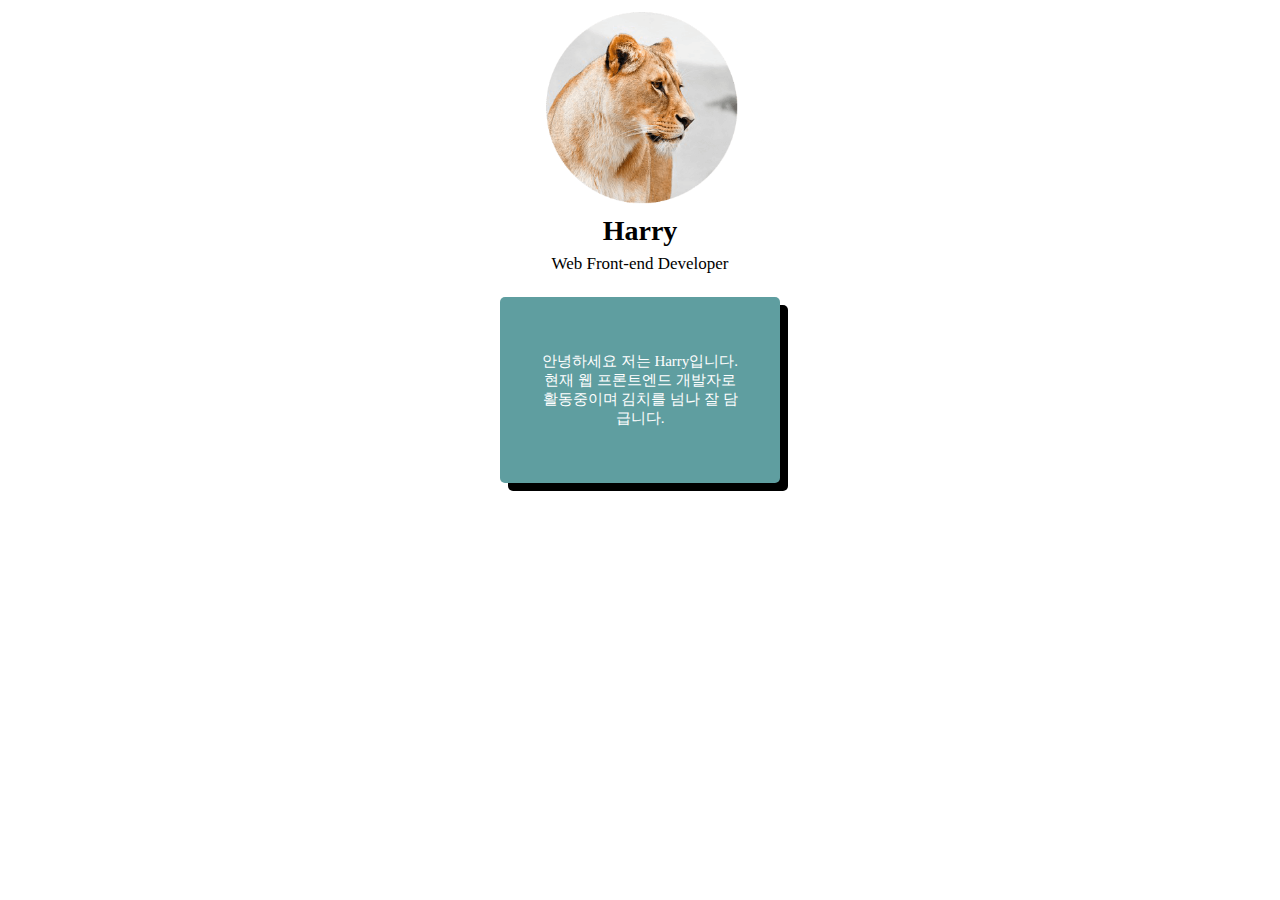
<file: index.html>
<!DOCTYPE html>
<html>
  <head>
    <meta charset="UTF-8" />
    <title>Document</title>
    <link rel="stylesheet" href="css/style.css" />
  </head>
  <body>
    <img src="lion.png" class="profile" />
    <h3 class="title">Harry</h3>
    <h4 class="sub-title">Web Front-end Developer</h4>
    <div class="box">
      <p>
        안녕하세요 저는 Harry입니다. 현재 웹 프론트엔드 개발자로 활동중이며
        김치를 넘나 잘 담급니다.
      </p>
    </div>
  </body>
</html>
</file>
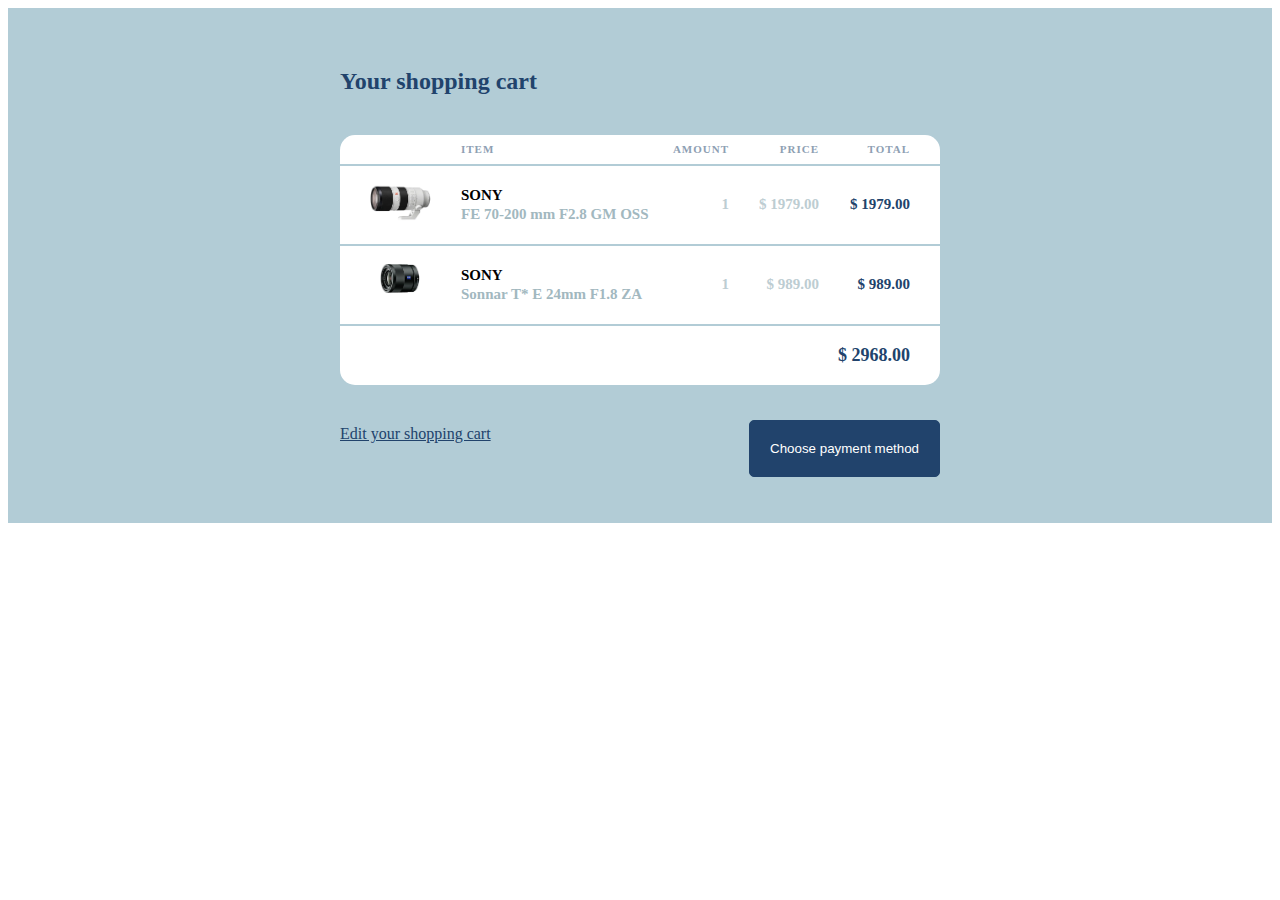
<file: cart.html>
<!DOCTYPE html>
<html>
  <head>
    <meta charset="UTF-8" />
    <title>Kyungpang</title>
    <link rel="stylesheet" href="css/cart.css" />
  </head>
  <body>
    <div class="cart-background">
      <h2 class="title">Your shopping cart</h2>
      <table class="cart-table">
        <thead>
          <tr>
            <td></td>
            <td>ITEM</td>
            <td>AMOUNT</td>
            <td>PRICE</td>
            <td>TOTAL</td>
          </tr>
        </thead>
        <tbody>
          <tr>
            <td><img src="img/camera1.jpg" /></td>
            <td>
              <h5 class="product-brand">SONY</h5>
              <span class="product-name">FE 70-200 mm F2.8 GM OSS</span>
            </td>
            <td class="product-number">1</td>
            <td class="product-price">$ 1979.00</td>
            <td class="product-total-price">$ 1979.00</td>
          </tr>
          <tr>
            <td><img src="img/camera2.jpg" /></td>
            <td>
              <h5 class="product-brand">SONY</h5>
              <span class="product-name">Sonnar T* E 24mm F1.8 ZA</span>
            </td>
            <td class="product-number">1</td>
            <td class="product-price">$ 989.00</td>
            <td class="product-total-price">$ 989.00</td>
          </tr>
          <tr>
            <td class="sum-price" colspan="5">$ 2968.00</td>
          </tr>
        </tbody>
      </table>
      <div class="footer">
        <a href="#">Edit your shopping cart</a>
        <button type="submit">Choose payment method</button>
      </div>
    </div>

    <div class="clear"></div>
  </body>
</html>
</file>
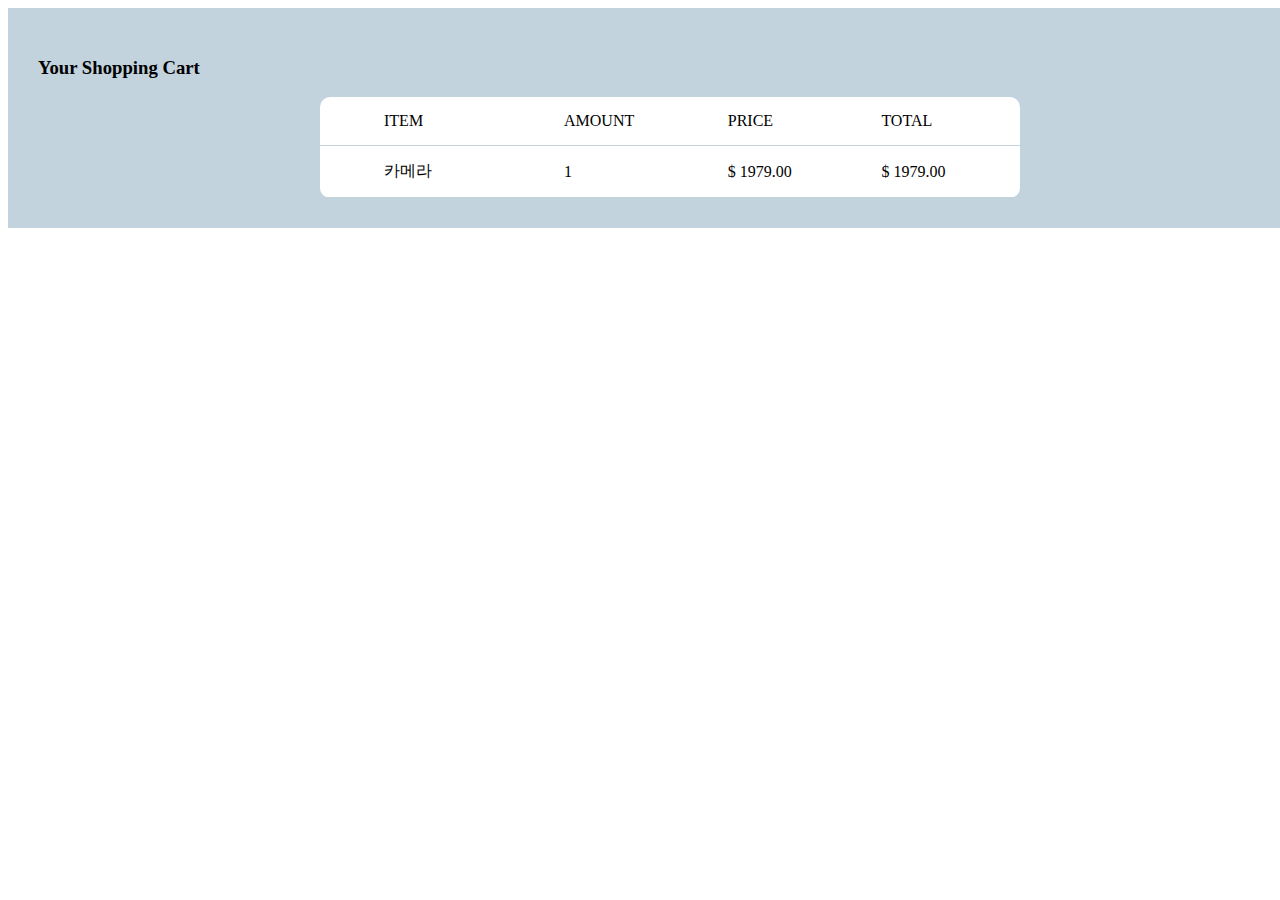
<file: cart2.html>
<!DOCTYPE html>
<html lang="en">
  <head>
    <meta charset="UTF-8" />
    <title>Kyungpang</title>
    <link rel="stylesheet" href="css/cart2.css" />
  </head>
  <body>
    <div class="cart-background">
      <h3>Your Shopping Cart</h3>
      <table class="cart-table">
        <thead>
          <tr>
            <td></td>
            <td class="cell-long">ITEM</td>
            <td>AMOUNT</td>
            <td>PRICE</td>
            <td>TOTAL</td>
          </tr>
        </thead>
        <tbody>
          <tr>
            <td><img /></td>
            <td>카메라</td>
            <td class="product-number">1</td>
            <td class="product-price">$ 1979.00</td>
            <td class="product-total-price">$ 1979.00</td>
          </tr>
        </tbody>
      </table>
    </div>
  </body>
</html>
</file>
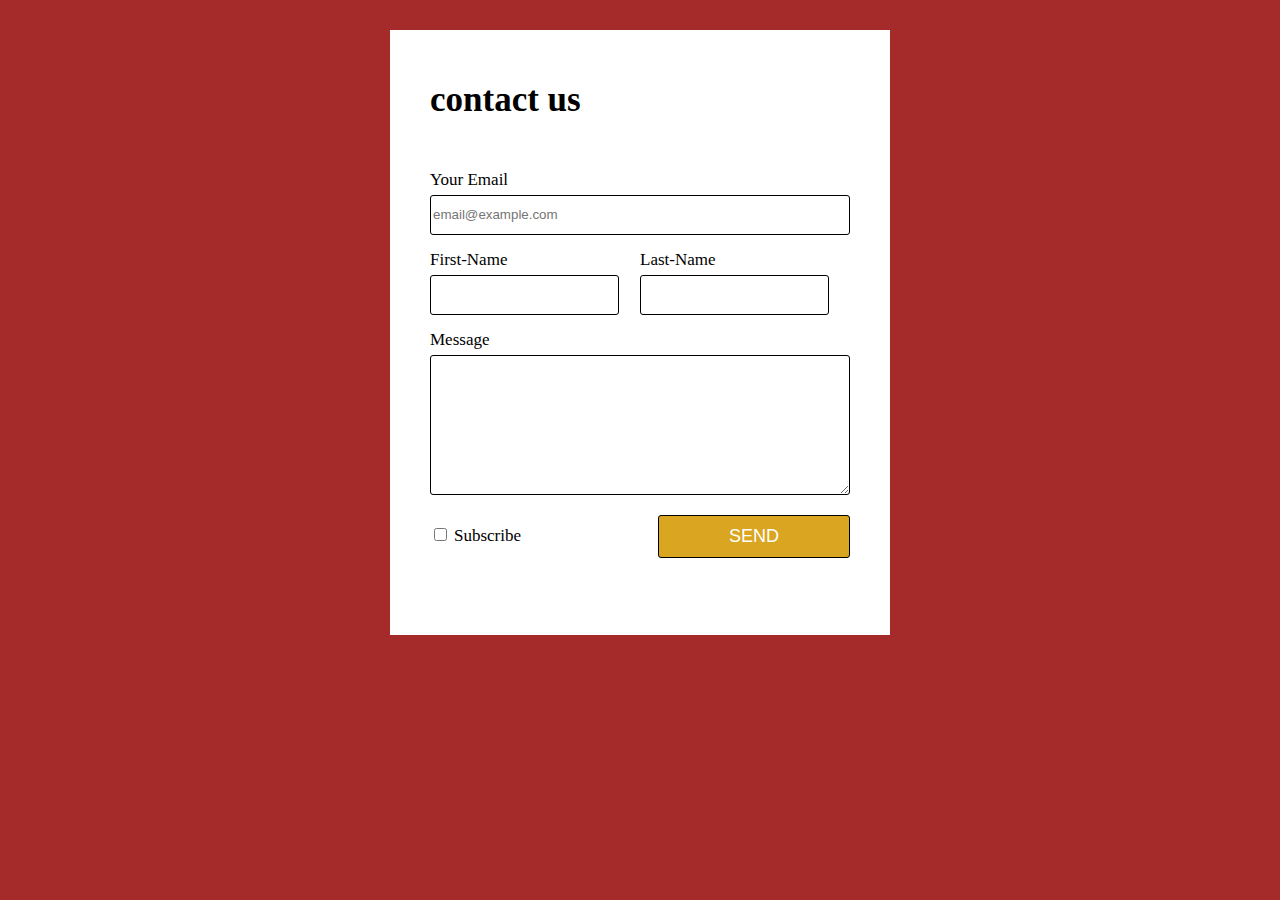
<file: contact.html>
<!DOCTYPE html>
<html lang="en">
  <head>
    <meta charset="UTF-8" />
    <title>Contact us</title>
    <link rel="stylesheet" href="css/contact.css" />
  </head>
  <body>
    <form class="container">
      <h3>contact us</h3>
      <div class="email">
        <label for="email">Your Email</label>
        <input type="text" placeholder="email@example.com" id="email" />
      </div>
      <div class="first-name">
        <label for="first-name">First-Name</label>
        <input type="text" id="first-name" />
      </div>
      <div class="last-name">
        <label for="last-name">Last-Name</label>
        <input type="text" id="last-name" />
      </div>
      <div class="clear"></div>
      <div class="message">
        <label for="message">Message</label>
        <textarea id="message"></textarea>
      </div>
      <div class="subscribe">
        <input type="checkbox" id="subscribe" />
        <label for="subscribe">Subscribe</label>
      </div>
      <div class="send">
        <input type="submit" id="send" value="SEND" />
      </div>
      <div class="clear"></div>
    </form>
  </body>
</html>
</file>
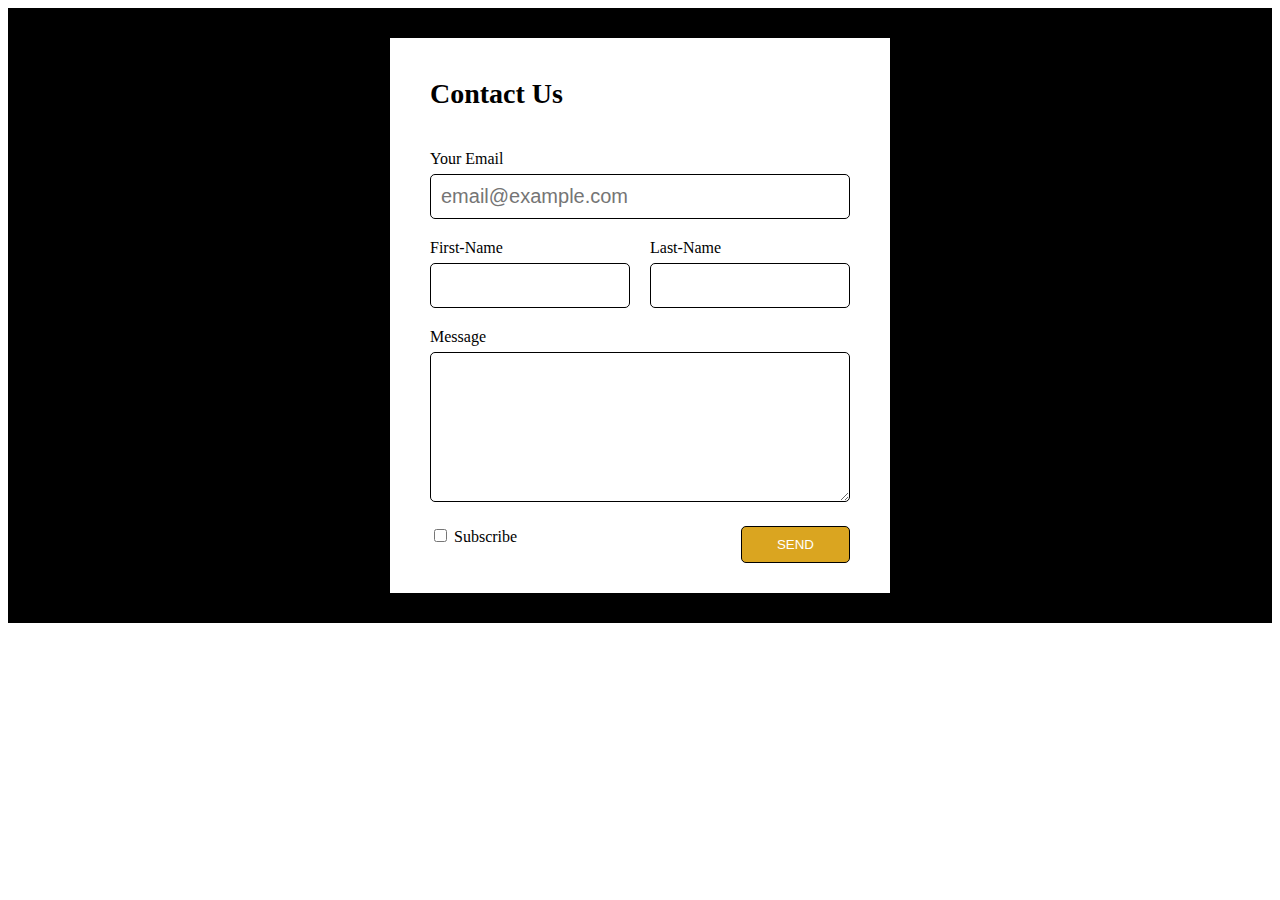
<file: contact2.html>
<!DOCTYPE html>
<html>
  <head>
    <meta charset="UTF-8" />
    <title>Kyungpang</title>
    <link rel="stylesheet" href="css/contact2.css" />
  </head>
  <body>
    <div class="form-background">
      <div class="form-white">
        <form>
          <h3 class="title w-100">Contact Us</h3>
          <div class="w-100">
            <label for="email">Your Email</label>
            <input
              class="form-input"
              type="email"
              placeholder="email@example.com"
              id="email"
            />
          </div>
          <div class="w-50">
            <label for="first-name">First-Name</label>
            <input class="form-input" type="text" id="first-name" />
          </div>
          <div class="w-50">
            <label for="last-name">Last-Name</label>
            <input class="form-input" type="text" id="last-name" />
          </div>
          <div class="clear"></div>
          <div class="w-100">
            <label for="message">Message</label>
            <textarea class="form-input form-height" id="message"></textarea>
          </div>
          <div class="w-100">
            <input type="checkbox" id="subscribe" />
            <label for="subscribe">Subscribe</label>
            <button class="yellow-button" type="submit">SEND</button>
          </div>
          <div class="clear"></div>
        </form>
      </div>
    </div>
  </body>
</html>
</file>
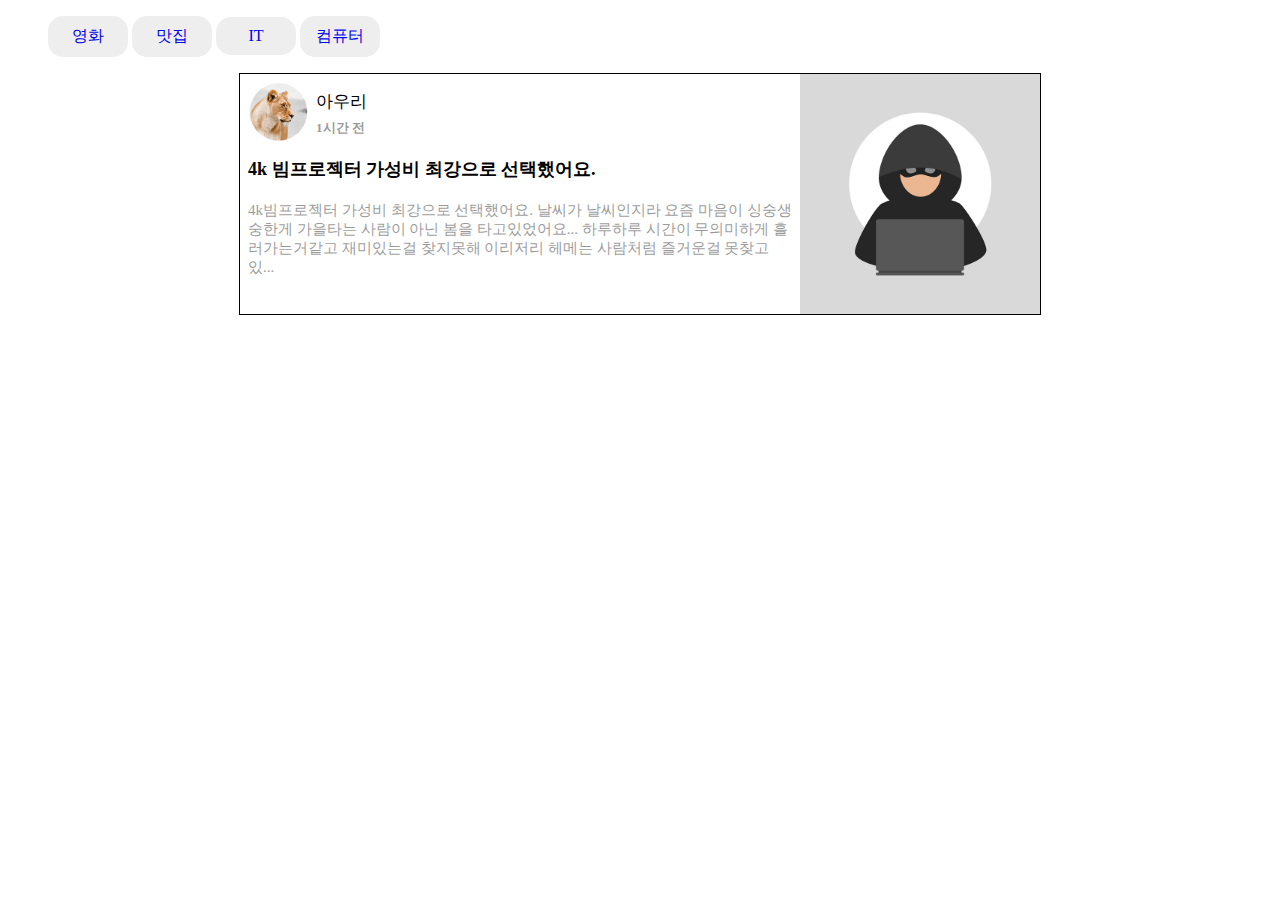
<file: layout.html>
<!DOCTYPE html>
<html>
  <head>
    <meta charset="UTF-8" />
    <title>Kyungpang</title>
    <link rel="stylesheet" href="css/layout.css" />
  </head>
  <body>
    <nav>
      <ul class="navbar">
        <li><a href="#">영화</a></li>
        <li><a href="#">맛집</a></li>
        <li><a href="#">IT</a></li>
        <li><a href="#">컴퓨터</a></li>
      </ul>
    </nav>

    <div class="container">
      <div class="content-text">
        <div class="title">
          <img src="lion.png">
          <div class="profileName">
            <h5>아우리</h6>
            <h6>1시간 전</h6>
          </div>
        </div>
        <div class="clear-box"></div>
        <div class="description">
          <h3>4k 빔프로젝터 가성비 최강으로 선택했어요.</h4>
          <p>
            4k빔프로젝터 가성비 최강으로 선택했어요. 날씨가 날씨인지라 요즘
            마음이 싱숭생숭한게 가을타는 사람이 아닌 봄을 타고있었어요...
            하루하루 시간이 무의미하게 흘러가는거같고 재미있는걸 찾지못해
            이리저리 헤메는 사람처럼 즐거운걸 못찾고있...
          </p>
        </div>
      </div>
      <div class="content--photo">
        <img src="user_avartar1.jpg" />
      </div>
    </div>
   
    
    
  </body>
</html>
</file>
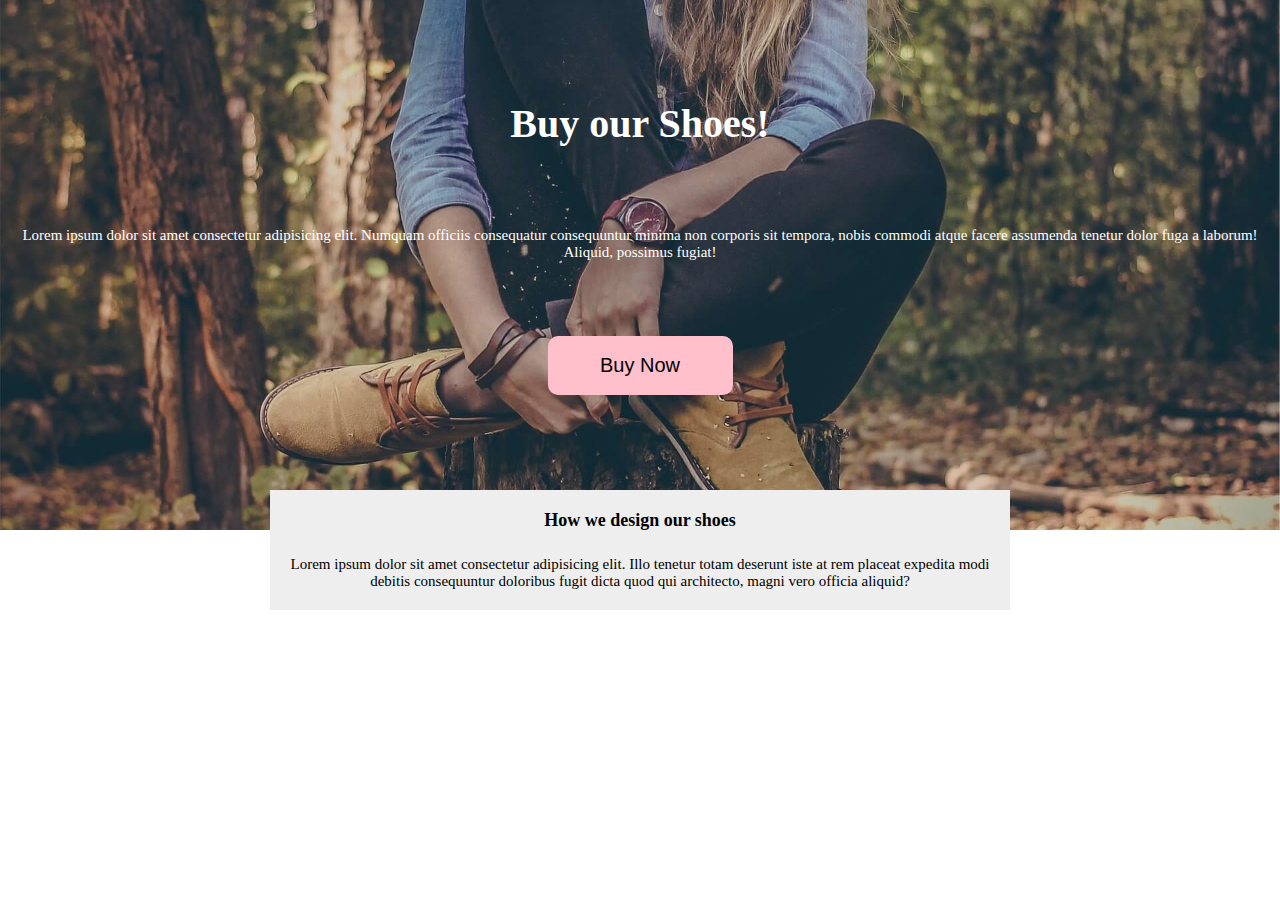
<file: layout2.html>
<!DOCTYPE html>
<html lang="en">
  <head>
    <meta charset="UTF-8" />
    <title>Document</title>
    <link rel="stylesheet" href="css/main.css" />
  </head>
  <body>
    <div class="main-background">
      <h4 class="main-title">Buy our Shoes!</h4>
      <p class="main-text">
        Lorem ipsum dolor sit amet consectetur adipisicing elit. Numquam
        officiis consequatur consequuntur minima non corporis sit tempora, nobis
        commodi atque facere assumenda tenetur dolor fuga a laborum! Aliquid,
        possimus fugiat!
      </p>
      <button class="main-button">Buy Now</button>
    </div>

    <div class="explain-background">
      <h5>How we design our shoes</h5>
      <p>
        Lorem ipsum dolor sit amet consectetur adipisicing elit. Illo tenetur
        totam deserunt iste at rem placeat expedita modi debitis consequuntur
        doloribus fugit dicta quod qui architecto, magni vero officia aliquid?
      </p>
    </div>
  </body>
</html>
</file>
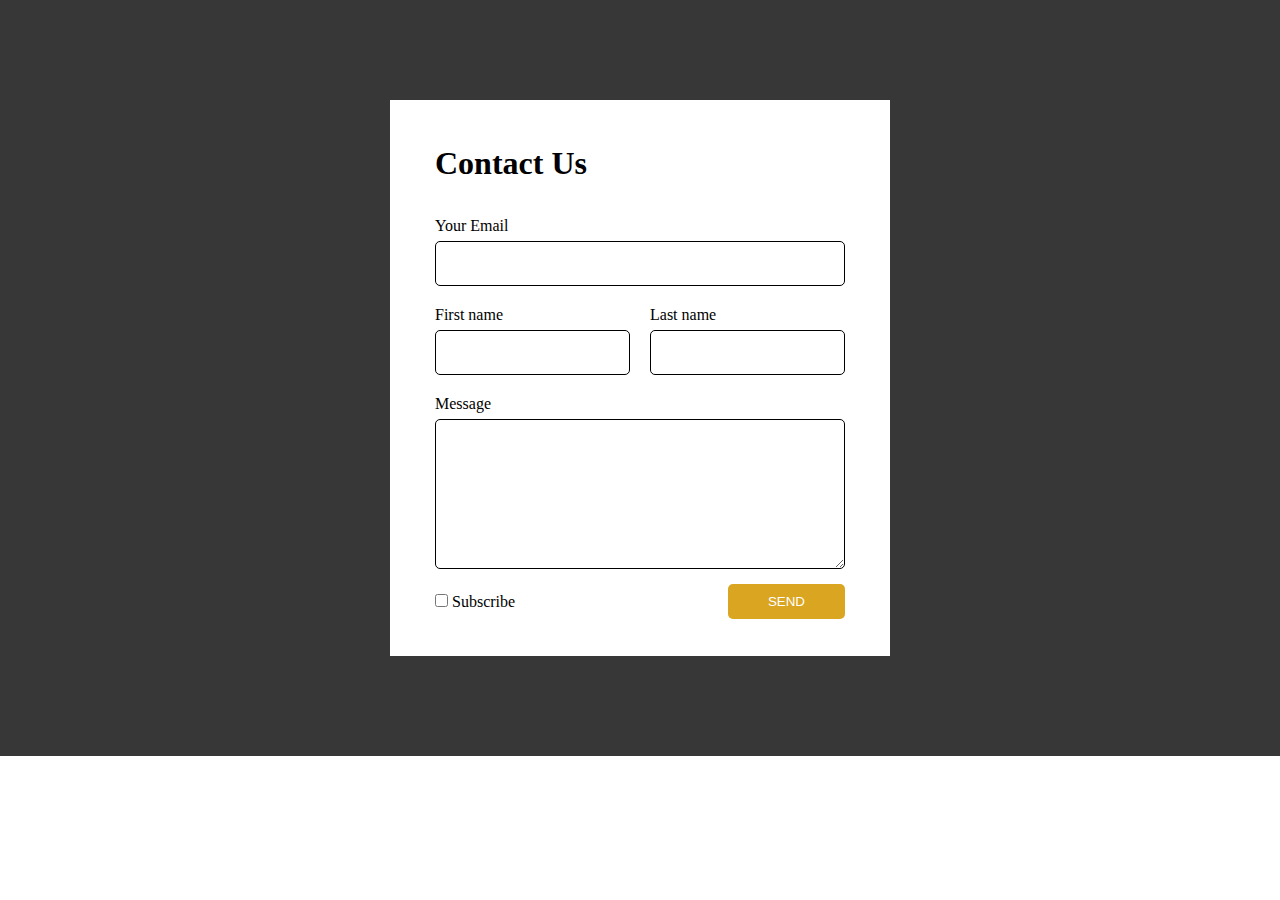
<file: practice.html>
<!DOCTYPE html>
<html lang="en">
  <head>
    <meta charset="UTF-8" />
    <title>Kyungpang</title>
    <link rel="stylesheet" href="css/practice.css" />
  </head>
  <body>
    <div class="form-background">
      <div class="form-white">
        <form>
          <h1 class="title w-100">Contact Us</h1>
          <div class="w-100">
            <label for="email">Your Email</label>
            <input class="form-input" id="email" type="email" />
          </div>
          <div class="w-50">
            <label for="first-name">First name</label>
            <input class="form-input" id="first-name" type="text" />
          </div>
          <div class="w-50">
            <label for="last-name">Last name</label>
            <input class="form-input" id="last-name" type="text" />
          </div>
          <div class="clear"></div>
          <div class="w-100">
            <label for="message">Message</label>
            <textarea class="form-input form-height" id="message"></textarea>
          </div>
          <div class="w-100">
            <input id="subscribe" class="subscribe" type="checkbox" />
            <label for="subscribe">Subscribe</label>
            <button class="yellow-button" type="submit">SEND</button>
          </div>
        </form>
      </div>
    </div>
  </body>
</html>
</file>
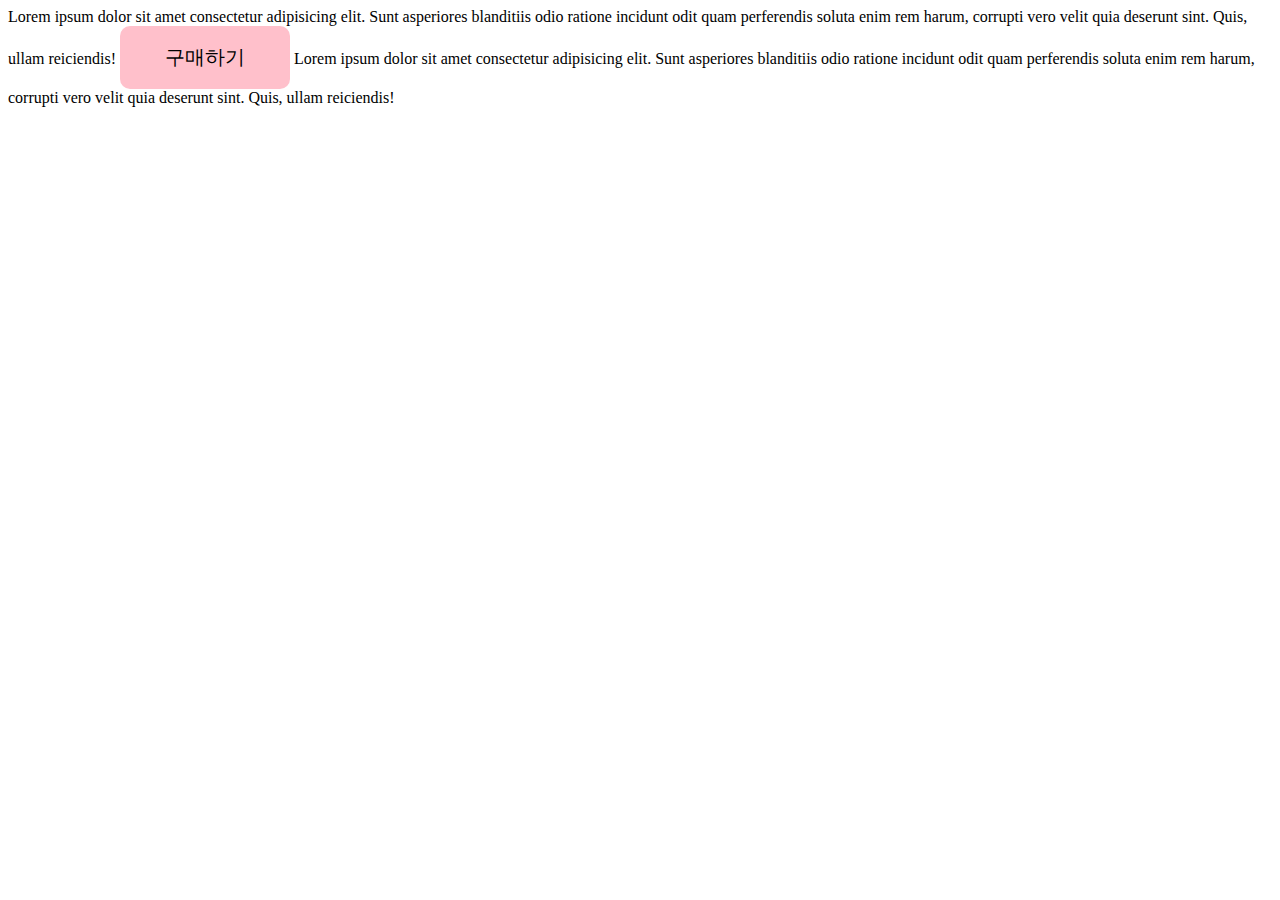
<file: practice2.html>
<!DOCTYPE html>
<html>
  <head>
    <meta charset="UTF-8" />
    <title>Kyungpang</title>
    <style>
      p {
        display: inline;
      }
      button {
        background-color: pink;
        font-size: 20px;
        padding: 18px 45px;
        border-radius: 10px;
        border: none;
      }
    </style>
  </head>
  <body>
    <p>
      Lorem ipsum dolor sit amet consectetur adipisicing elit. Sunt asperiores
      blanditiis odio ratione incidunt odit quam perferendis soluta enim rem
      harum, corrupti vero velit quia deserunt sint. Quis, ullam reiciendis!
    </p>
    <button>구매하기</button>
    <p>
      Lorem ipsum dolor sit amet consectetur adipisicing elit. Sunt asperiores
      blanditiis odio ratione incidunt odit quam perferendis soluta enim rem
      harum, corrupti vero velit quia deserunt sint. Quis, ullam reiciendis!
    </p>
  </body>
</html>
</file>
<file: css/style.css>
.profile {
  width: 200px;
  display: block;
  margin-left: auto;
  margin-right: auto;
}

.title {
  text-align: center;
  font-size: 28px;
  font-weight: 600;
  margin: 7px 0px;
}

.sub-title {
  text-align: center;
  font-size: 17px;
  font-weight: 500;
  margin-top: 0px;
}

.box {
  width: 200px;
  background-color: cadetblue;
  margin: 10px;
  padding: 40px;
  border-radius: 5px;
  text-align: center;
  font-size: 15px;
  color: white;
  margin-left: auto;
  margin-right: auto;
  box-shadow: 8px 8px black;
}
</file>
<file: css/cart.css>
.cart-background {
  width: 100%;
  background-color: #b2ccd6;
  padding: 40px;
  box-sizing: border-box;
}

.title {
  width: 100%;
  max-width: 600px;
  color: #21436c;
  margin-right: auto;
  margin-left: auto;
  margin-bottom: 40px;
}

.cart-table {
  width: 100%;
  max-width: 600px;
  background-color: white;
  margin-left: auto;
  margin-right: auto;
  border-collapse: collapse;
  height: 250px;
  font-size: 11px;
  border-radius: 15px;
  border-style: hidden;
}

td {
  border-bottom: 2px solid #b2ccd6;
  box-sizing: border-box;
}

/* 행 높이 */

thead tr {
  height: 30px;
  color: #8ea0b3;
  letter-spacing: 1px;
  font-size: 11px;
  font-weight: 600;
}

tbody tr:first-child,
tbody tr:nth-child(2) {
  height: 80px;
  color: #a2b8bf;
  font-weight: 600;
  font-size: 15px;
}

tbody tr:last-child {
  height: 60px;
  color: #21436c;
  font-weight: 600;
  font-size: 18px;
}
/* ----------------------------------------------------- */

/* 열 너비 */
tr td:first-child {
  width: 120px;
  text-align: center;
}

tr td:nth-child(2) {
  width: 210px;
}

tr td:nth-child(3) {
  width: 60px;
  text-align: end;
}

tr td:nth-child(4) {
  width: 90px;
  text-align: end;
}

tr td:last-child {
  width: 120px;
  text-align: end;
  padding-right: 30px;
}

/* ------------------------------------------------------ */

img {
  width: 70px;
  height: 70px;
}

.product-brand {
  color: black;
  margin: 0px;
  font-weight: 600;
  margin-bottom: 2px;
  font-size: 15px;
}

.product-name {
  margin: 0px;
}

.product-number,
.product-price {
  opacity: 0.7;
}

.product-total-price {
  color: #21436c;
}

.footer {
  width: 600px;
  margin: 40px auto;
}

.footer a {
  color: #21436c;
}

.footer button {
  float: right;
  padding: 20px;
  color: white;
  background-color: #21436c;
  border: 1px solid #21436c;
  border-radius: 5px;
  position: relative;
  bottom: 5px;
}

.clear {
  clear: both;
}
</file>
<file: css/cart2.css>
.cart-background {
  width: 100%;
  background-color: #c2d3de;
  padding: 30px;
}

.cart-table {
  width: 100%;
  max-width: 700px;
  margin: auto;
  background-color: white;
  border-collapse: collapse;
  border-radius: 10px;
}

.cart-table td {
  padding: 15px;
  border-bottom: 1px solid #c2d3de;
}

.cell-long {
  width: 150px;
}
</file>
<file: css/contact.css>
div,
form,
input,
textarea {
  box-sizing: border-box;
}

input,
textarea {
  border-radius: 3px;
  border: 1px solid black;
}

body {
  margin: 0;
  margin-top: 30px;
  background-color: brown;
}

html {
  line-height: 1.15;
}

label {
  display: block;
  font-size: 17px;
  margin-bottom: 5px;
}

.container {
  width: 500px;
  background-color: white;
  margin-left: auto;
  margin-right: auto;
  padding: 50px 40px;
}

.container h3 {
  font-size: 35px;
  margin: 0;
  margin-bottom: 50px;
}

.email {
  width: 100%;
  height: 60px;
  margin-bottom: 20px;
}

.email input {
  width: 100%;
  height: 40px;
}

.first-name {
  width: 50%;
  float: left;
  height: 60px;
}

.first-name input {
  width: 90%;
  height: 40px;
}

.last-name {
  width: 50%;
  float: left;
  height: 60px;
}

.last-name input {
  width: 90%;
  height: 40px;
  text-align: end;
  text-align: end;
}

.message {
  clear: both;
  width: 100%;
  height: 185px;
  margin-top: 20px;
}

.message textarea {
  width: 100%;
  height: 140px;
}

.subscribe {
  width: 50%;
  height: 60px;
  float: left;
  margin-top: 10px;
}

.subscribe label {
  display: inline;
}

.send {
  width: 50%;
  height: 60px;
  float: left;
}

.send input {
  background-color: goldenrod;
  color: white;
  font-size: 18px;
  display: block;
  margin-left: auto;
  padding: 10px 70px;
}

.clear {
  clear: both;
}
</file>
<file: css/contact2.css>
div,
input,
textarea {
  box-sizing: border-box;
}

.form-background {
  background-color: black;
  padding: 30px;
}

.form-white {
  background-color: white;
  padding: 30px;
  width: 80%;
  max-width: 500px;
  margin-left: auto;
  margin-right: auto;
}

.title {
  font-size: 28px;
  margin: 0;
  margin-bottom: 20px;
}

.form-input {
  width: 100%;
  padding: 10px;
  font-size: 20px;
  border: 1px solid black;
  border-radius: 5px;
  margin-top: 6px;
}

.form-height {
  height: 150px;
}

.w-100 {
  padding: 10px;
}

.w-50 {
  width: 50%;
  float: left;
  padding: 10px;
}

.yellow-button {
  padding: 10px 35px;
  background-color: goldenrod;
  color: white;
  border: 1px solid black;
  border-radius: 5px;
  float: right;
}

.clear {
  clear: both;
}
</file>
<file: css/layout.css>
.navbar > li {
  display: inline-block;
  width: 60px;
  padding: 10px;
  text-align: center;
  background-color: #eee;
  border-radius: 15px;
}

.navbar a {
  font-size: 16px;
  text-decoration: none;
}

.navbar a:visited {
  color: black;
}

.container {
  width: 800px;
  height: 240px;
  border: 1px solid black;
  margin-left: auto;
  margin-right: auto;
}

.content-text {
  width: 70%;
  height: 240px;
  float: left;
}

.title {
  margin: 8px;
}

.title img {
  width: 60px;
  display: block;
  float: left;
  margin-right: 3px;
  border-radius: 50%;
}

.profileName {
  width: 15%;
  float: left;
  padding: 5px;
  padding-top: 8px;
  box-sizing: border-box;
}

.profileName h5 {
  margin: 0;
  margin-bottom: 6px;
  font-size: 17px;
  font-weight: 300;
}

.profileName h6 {
  margin: 0;
  font-size: 13px;
  opacity: 0.4;
}

.clear-box {
  clear: both;
}

.description {
  margin-top: 15px;
  padding: 0px 8px;
}

.description h3 {
  margin: 0px;
  margin-bottom: 20px;
  font-size: 18px;
}

.description p {
  margin: 0px;
  font-size: 15px;
  opacity: 0.4;
}

.content--photo {
  width: 30%;
  height: 240px;
  float: left;
}

.content--photo img {
  width: 100%;
}
</file>
<file: css/main.css>
body {
  margin: 0px;
}

.main-background {
  width: 100%;
  height: 500px;
  background-image: linear-gradient(rgba(0, 0, 0, 0.1), rgba(0, 0, 0, 0.1)),
    url("../img/shoes.jpg");
  background-size: cover;
  background-repeat: no-repeat;
  background-position: center;
  padding-top: 30px;
  color: white;
  text-align: center;
  position: relative;
}

.main-title {
  font-size: 40px;
  margin: 0px;
  margin-top: 70px;
}

.main-text {
  font-size: 15px;
  margin: 0px;
  margin-top: 80px;
}

.main-button {
  background-color: pink;
  font-size: 20px;
  margin-top: 75px;
  padding: 18px 45px;
  border-radius: 10px;
  border: none;
  position: absolute;
  left: 0;
  right: 0;
  margin-left: auto;
  margin-right: auto;
  width: 185px;
}

.explain-background {
  width: 80%;
  max-width: 700px;
  margin-left: auto;
  margin-right: auto;
  background-color: #eee;
  padding: 20px;
  text-align: center;
  position: relative;
  top: -40px;
}

.explain-background h5 {
  font-size: 18px;
  margin: 0;
  margin-bottom: 25px;
}

.explain-background p {
  font-size: 15px;
  margin: 0;
}
</file>
<file: css/practice.css>
* {
  margin: 0;
}

div,
input,
h1,
textarea {
  box-sizing: border-box;
}

.form-background {
  background-color: #373737;
  padding: 100px;
}

.form-white {
  margin-left: auto;
  margin-right: auto;
  width: 70%;
  max-width: 500px;
  background-color: white;
  padding: 35px;
}

.title {
  margin-bottom: 15px;
}

.w-100 {
  width: 100%;
  position: relative;
  padding: 10px;
}

.w-50 {
  width: 50%;
  float: left;
  padding: 10px;
}

.form-input {
  width: 100%;
  margin-top: 6px;
  padding: 10px;
  font-size: 20px;
  border: 1px solid black;
  border-radius: 5px;
}

.form-height {
  height: 150px;
}

.yellow-button {
  padding: 10px 40px;
  background-color: goldenrod;
  color: white;
  border: none;
  border-radius: 5px;
  display: block;
  margin-left: auto;
  position: absolute;
  bottom: 2px;
  right: 10px;
}

.clear {
  clear: both;
}
</file>
